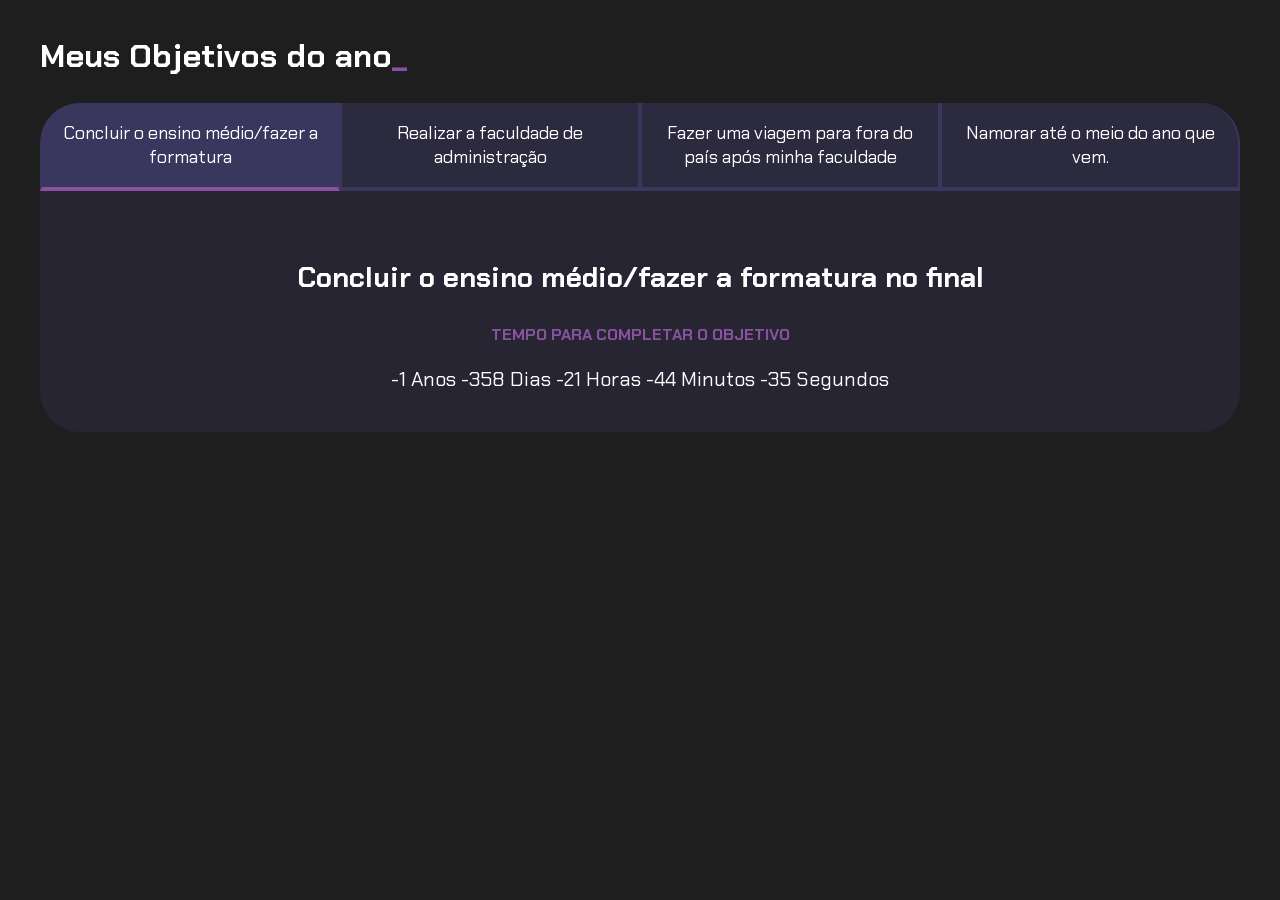
<file: index.html>
<!DOCTYPE html>
<html lang="pt-br">

<head>
    <meta charset="UTF-8">
    <meta name="viewport" content="width=device-width, initial-scale=1.0">
    <title>Meus objetivos de vida</title>
    <link rel="stylesheet" href="style.css">
</head>

<body>
    <section class="conteudo-principal">
        <h2 class="titulo-principal">Meus Objetivos do ano<span>_</span></h2>
        <div class="conteudo">
        <div class="botoes">
            <button class="botao ativo">Concluir o ensino médio/fazer a formatura </button>
            <button class="botao">Realizar a faculdade de administração</button>
            <button class="botao">Fazer uma viagem para fora do país após minha faculdade</button>
            <button class="botao">Namorar até o meio do ano que vem.</button>
        </div>
        <div class="aba-textos">
            <div class="aba-conteudo ativo">
            <h3 class="aba-conteudo-titulo-principal">Concluir o ensino médio/fazer a formatura no final</h3>
              <h4 class="aba-conteudo-titulo-secundario">Tempo para completar o objetivo</h4>
                <div class="contador"></div>
            </div>
            <div class="aba-conteudo">
                <h3 class="aba-conteudo-titulo-principal">Fazer a faculdade de administração</h3>
                <h4 class="aba-conteudo-titulo-secundario">Tempo para completar o objetivo</h4>
                <div class="contador"></div>
            </div>
            <div class="aba-conteudo">
                <h3 class="aba-conteudo-titulo-principal">Viajar para fora do país</h3>
                <h4 class="aba-conteudo-titulo-secundario">Tempo para completar o objetivo</h4>
                <div class="contador"></div>
            </div>
            <div class="aba-conteudo">
                <h3 class="aba-conteudo-titulo-principal">Namorar até o meio do ano que vem</h3>
                <h4 class="aba-conteudo-titulo-secundario">Tempo para completar o objetivo</h4>
                <div class="contador"></div>
            </div>
        </div>
    </div>
    </section>
    <script src="main.js"></script>
</body>

</html>
</file>
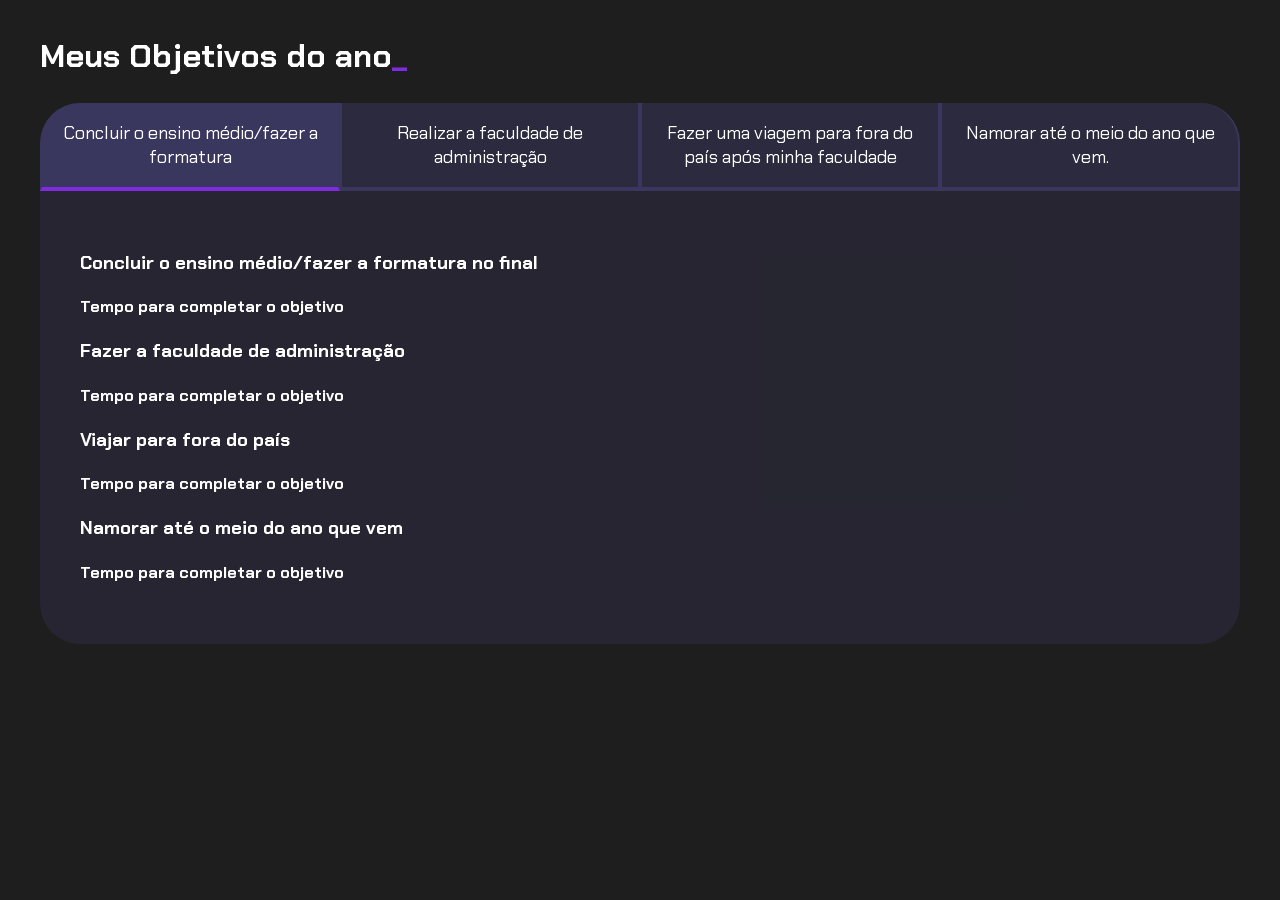
<file: PROJETO DE PROGRAMAÇÃO 3°A/index.html>
<!DOCTYPE html>
<html lang="pt-br">

<head>
    <meta charset="UTF-8">
    <meta name="viewport" content="width=device-width, initial-scale=1.0">
    <title>Meus objetivos do ano</title>
    <link rel="stylesheet" href="style.css">
</head>

<body>
    <section class="conteudo-principal">
        <h2 class="titulo-principal">Meus Objetivos do ano<span>_</span></h2>
        <div class="conteudo">
        <div class="botoes">
            <button class="botao ativo">Concluir o ensino médio/fazer a formatura </button>
            <button class="botao">Realizar a faculdade de administração</button>
            <button class="botao">Fazer uma viagem para fora do país após minha faculdade</button>
            <button class="botao">Namorar até o meio do ano que vem.</button>
        </div>
        <div class="abas-textos">
            <div class="aba-conteudo">
              <h3 class="aba-conteudo-titulo-principal">Concluir o ensino médio/fazer a formatura no final</h3>
              <h4 class="aba-conteudo-titulo-secundario">Tempo para completar o objetivo</h4>
            </div>
            <div class="aba-conteudo">
                <h3 class="aba-conteudo-titulo-principal">Fazer a faculdade de administração</h3>
                <h4 class="aba-conteudo-titulo-secundario">Tempo para completar o objetivo</h4>
              </div>
              <div class="aba-conteudo">
                <h3 class="aba-conteudo-titulo-principal">Viajar para fora do país</h3>
                <h4 class="aba-conteudo-titulo-secundario">Tempo para completar o objetivo</h4>
              </div>
              <div class="aba-conteudo">
                <h3 class="aba-conteudo-titulo-principal">Namorar até o meio do ano que vem</h3>
                <h4 class="aba-conteudo-titulo-secundario">Tempo para completar o objetivo</h4>
              </div>
          </div>
        </div>
    </section>
   <script src="main.js"></script>
</body>

</html>
</file>
<file: style.css>
@import url('https://fonts.googleapis.com/css2?family=Chakra+Petch:wght@400;700&display=swap');

:root {
    --cor-de-fundo: #1E1E1E;
    --verde: #8852a1ff;
    --branco: #FFFFFF;
    --botao-ativo: #3A375E;
    --botao-inativo: rgba(58, 55, 94, 0.5);
    --texto-fundo: rgba(58, 55, 94, 0.3);
}

body {
    background-color: var(--cor-de-fundo);
    color: var(--branco);
    font-family: 'Chakra Petch', sans-serif;
}


.conteudo-principal {
    display: flex;
    flex-direction: column;
    justify-content: center;
    align-items: center;
    max-width: 1200px;
    width: 100%;
    margin: 0 auto;
}

.titulo-principal {
    text-align: left;
    width: 100%;
    font-size: 32px;
}

.titulo-principal span {
    color: var(--verde);
}

.botao {
    font-family: "Chakra Petch", sans-serif;
    background-color: var(--botao-inativo);
    color: var(--branco);
    display: flex;
    justify-content: center;
    padding: 1em;
    font-size: 18px;
    align-items: center;
    width: 100%;
    border-bottom: 4px solid var(--botao-ativo);
    border-left: 2px solid var(--botao-ativo);
    border-right: 2px solid var(--botao-ativo);
    border-top: none;
}

.botao:first-child {
    border-radius: 40px 40px 0 0;
}

.botoes {
    display: block;
}
.botao.ativo{
    background-color: var(--botao-ativo);
    border-bottom: 4px solid var(--verde);
}

.aba-textos{
    background-color: var(--texto-fundo);
    padding: 40px;
    border-radius: 0 0 40px 40px;
}

.aba-conteudo.ativo{
    display: block;
}
.aba-conteudo{
    display: none;
}

.aba-conteudo-titulo-principal{
    font-size: 28px;
    text-align: center;
}

.aba-conteudo-titulo-secundario{
    text-align: center;
    color: var(--verde);
    text-transform: uppercase;
}

.contador{
    text-align: center;
    font-size: 20px;
    
}

@media screen and (min-width: 768px) {

    .botoes {
        display: flex;
    }
    
    .botao:first-child {
        border-radius: 40px 0 0 0;
    }

    .botao:last-child {
        border-radius: 0 40px 0 0;
    }
}
</file>
<file: PROJETO DE PROGRAMAÇÃO 3°A/style.css>
@import url('https://fonts.googleapis.com/css2?family=Chakra+Petch:wght@400;700&display=swap');

:root {
    --cor-de-fundo: #1E1E1E;
    --verde: #802be0;
    --branco: #FFFFFF;
    --botao-ativo: #3A375E;
    --botao-inativo: rgba(58, 55, 94, 0.5);
    --texto-fundo: rgba(58, 55, 94, 0.3);
}

body {
    background-color: var(--cor-de-fundo);
    color: var(--branco);
    font-family: 'Chakra Petch', sans-serif;
}


.conteudo-principal {
    display: flex;
    flex-direction: column;
    justify-content: center;
    align-items: center;
    max-width: 1200px;
    width: 100%;
    margin: 0 auto;
}

.titulo-principal {
    text-align: left;
    width: 100%;
    font-size: 32px;
}

.titulo-principal span {
    color: var(--verde);
}

.botao {
    font-family: "Chakra Petch", sans-serif;
    background-color: var(--botao-inativo);
    color: var(--branco);
    display: flex;
    justify-content: center;
    padding: 1em;
    font-size: 18px;
    align-items: center;
    width: 100%;
    border-bottom: 4px solid var(--botao-ativo);
    border-left: 2px solid var(--botao-ativo);
    border-right: 2px solid var(--botao-ativo);
    border-top: none;
}

.botao:first-child {
    border-radius: 40px 40px 0 0;
}

.botoes {
    display: block;
}
.ativo {
    background-color: var(--botao-ativo);
    border-bottom: 4px solid var(--verde);
}

.abas-textos {
    background-color: var(--texto-fundo);
    padding: 40px;
    border-radius: 0 0 40px 40px;
  }  

@media screen and (min-width: 768px) { 
 
    .botoes {
        display: flex;
    }
    .botao:first-child {
        border-radius: 40px 0 0 0;
    }
    .botao:last-child {
        border-radius: 0 40px 0 0;
    }
    
}
</file>
